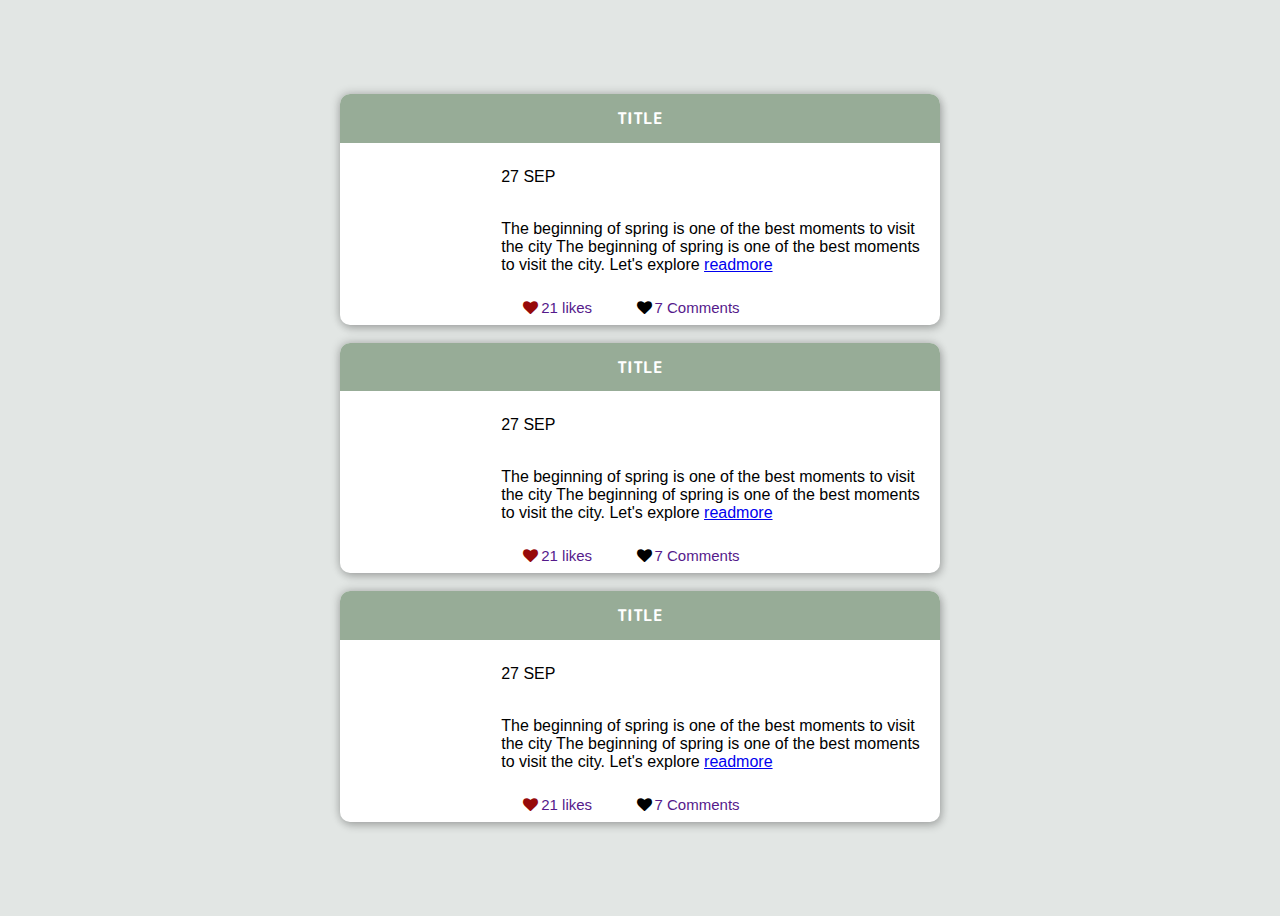
<file: index.html>
<!DOCTYPE html>
<html lang="en">
<head>
  <meta charset="UTF-8">
  <meta http-equiv="X-UA-Compatible" content="IE=edge">
  <meta name="viewport" content="width=device-width, initial-scale=1.0">
  <title>Blogs</title>
</head>
<link rel="stylesheet" href="https://cdnjs.cloudflare.com/ajax/libs/font-awesome/4.7.0/css/font-awesome.min.css">
<style>
  @import url('https://fonts.googleapis.com/css?family=M+PLUS+Rounded+1c');
  @import url('https://fonts.googleapis.com/css2?family=Roboto:ital,wght@0,100;0,400;1,400&display=swap');

body {
  display: flex;
  justify-content: center;
  align-items: center;
  min-height: 100vh;
  background-color: rgba(198,206,201,0.5);
  font-size: 16px;
}

.blog-card {
  border-radius: 10px;
  background-color: #fff;
  box-shadow: 2px 4px 8px 0 rgba(0, 0, 0, 0.2),
              -1px -1px 10px 0 rgba(0, 0, 0, 0.2);
  width: 300px;
  margin: 2vh;
}

.header {
  background-color: rgb(151, 172, 151);;
  text-align: center;
  border-top-left-radius: 10px;
  border-top-right-radius: 10px;
}

.category {
  margin: 0;
  padding: 1vw;
  color: #fff;
  font-size: 1em;
  font-family: 'M PLUS Rounded 1c', sans-serif;
  text-transform: uppercase;
}

.picture-wrapper {
  height: 30vh;
  width: 100%;
  background-image: url("https://images.unsplash.com/photo-1535242208474-9a2793260ca8?ixid=MnwxMjA3fDB8MHxzZWFyY2h8Mnx8Z3JlZW5lcnl8ZW58MHx8MHx8&ixlib=rb-1.2.1&w=1000&q=80");
  background-size: cover;
}

.text-wrapper {
  font-family: "Open Sans", sans-serif;
}

.title {
  font-size: 1em;

  padding: 1vh 4vh 1vh 2vh;
}

.author {
  font-size: 0.75em;
  padding-left: 4vh;
  font-style: italic;
}

.text {
  font-size: 1em;
  padding: 1vh 2vh;
}

.hover {
  font-size: 1.5625em;
}
.hi{
  flex-direction: column;
}
.aa{
text-decoration: none;

}
@media screen and (min-width: 700px) {
  .blog-card {
    width: 600px;
  }

  .content {
    display: flex;
    flex-direction: row;
  }
    
  .picture-wrapper {
    height: auto;
    width: 60%;
    border-bottom-left-radius: 10px;
  }

  .title {
    padding-right: 10vh;
  }
  i{
    flex-direction: column;
  font-size: 10px;
}
}
i{
  text-decoration: none;
  margin-left: 40px;
  margin-bottom: 10px;
}
.aa{
  margin-left: 3px;
  font-family: "Open Sans", sans-serif;
}
</style>
<body>
<div class="hi">
  <div class="blog-card">
    <div class="header">
      <h2 class="category">Title</h2>
    </div>
  
    <div class="content">
      <div class="picture-wrapper"></div>
          
      <div class="text-wrapper">  
        <p class="title">27 SEP</p>
        <p class="text">
          The beginning of spring is one of the best moments to 
          visit the city  The beginning of spring is one of the best moments to 
          visit the city. Let's explore <a href="blog.html">readmore</a>
        </p>
       <div class="icon">
        <i style="font-size:15px; color:rgb(150, 10, 10);" class="fa fa-heart"><a class="aa" href="">21 likes</a></i>
        <i style="font-size:15px" class="fa fa-heart"><a  class="aa" href="">7 Comments</a></i>
       </div>
      </div>
    </div>
  </div>

  <div class="blog-card">
    <div class="header">
      <h2 class="category">Title</h2>
    </div>
  
    <div class="content">
      <div class="picture-wrapper"></div>
          
      <div class="text-wrapper">  
        <p class="title">27 SEP</p>
        <p class="text">
          The beginning of spring is one of the best moments to 
          visit the city  The beginning of spring is one of the best moments to 
          visit the city. Let's explore <a href="blog.html">readmore</a>
        </p>
       <div class="icon">
        <i style= "font-size:15px; color:rgb(150, 10, 10);" class="fa fa-heart"><a class="aa" href="">21 likes</a></i>
        <i style="font-size:15px" class="fa fa-heart"><a  class="aa" href="">7 Comments</a></i>
       </div>
      </div>
    </div>
  </div>

  <div class="blog-card">
    <div class="header">
      <h2 class="category">Title</h2>
    </div>
  
    <div class="content">
      <div class="picture-wrapper"></div>
          
      <div class="text-wrapper">  
        <p class="title">27 SEP</p>
        <p class="text">
          The beginning of spring is one of the best moments to 
          visit the city  The beginning of spring is one of the best moments to 
          visit the city. Let's explore <a href="blog.html">readmore</a>
        </p>
       <div class="icon">
        <i style="font-size:15px; color:rgb(150, 10, 10);" class="fa fa-heart"><a class="aa" href="">21 likes</a></i>
        <i style="font-size:15px" class="fa fa-heart"><a  class="aa" href="">7 Comments</a></i>
       </div>
      </div>
    </div>
  </div>
</div>

</body>
</html>
</file>
